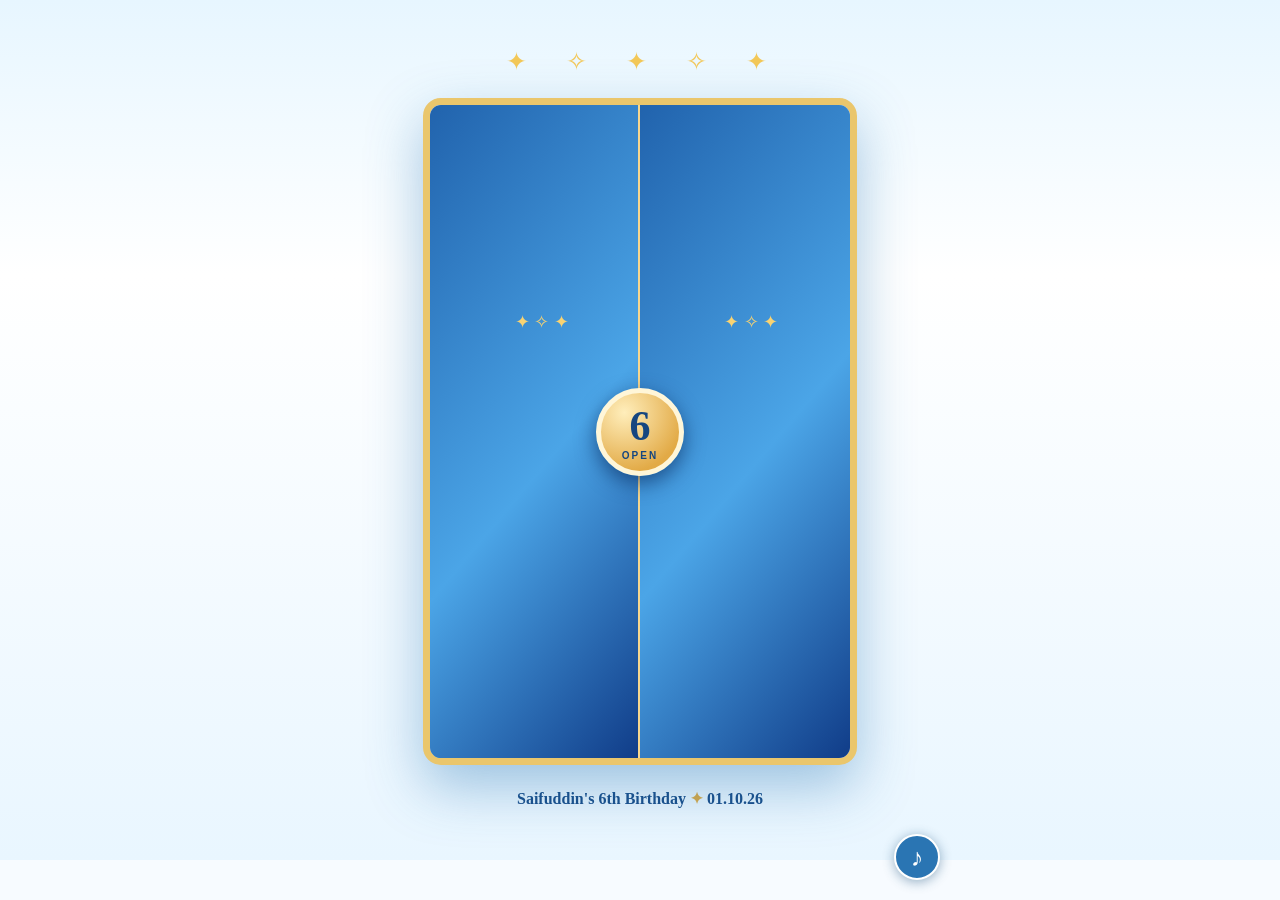
<file: index.html>
<!doctype html><html lang="en"><head><meta charset="utf-8"><meta name="viewport" content="width=device-width,initial-scale=1"><meta name="theme-color" content="#e7f6ff"><title>Saifuddin's 6th birthday invitation</title><meta name="description" content="Join us for Saifuddin's 6th birthday, 1 October at 5 PM in Shanti Nagar, Nagpur."><meta property="og:type" content="website"><meta property="og:url" content="https://burhanuddinraja008-alt.github.io/family-invitations/"><meta property="og:title" content="Customized Invitation Card | Saifuddin's 6th Birthday"><meta property="og:description" content="For our valuable guest - tap to open your birthday invitation. 1 October 2026, 5:00 PM, Nagpur."><meta property="og:image" content="https://burhanuddinraja008-alt.github.io/family-invitations/card.jpg"><meta property="og:image:secure_url" content="https://burhanuddinraja008-alt.github.io/family-invitations/card.jpg"><meta property="og:image:type" content="image/jpeg"><meta property="og:image:width" content="900"><meta property="og:image:height" content="1600"><meta name="twitter:card" content="summary_large_image"><link rel="preload" href="card.jpg" as="image"><link rel="stylesheet" href="style.css"></head><body><main class="birthday">
<div id="envelope" class="envelope"><div class="lights" aria-hidden="true">✦　✧　✦　✧　✦</div><div class="envelope-stage"><img src="card.jpg" alt="" class="peek-card" width="900" height="1600"><div class="half left"></div><div class="half right"></div><button id="open" class="open-button" aria-label="Open Saifuddin's birthday invitation"><span>6</span><small>OPEN</small></button></div><div class="front-label">Saifuddin's 6th Birthday <span>✦</span> 01.10.26</div></div>
<div id="opened" class="opened" hidden><div class="heading"><span class="little-stars">✧　✦　✧</span><h1>Saifuddin turns 6!</h1><span class="heading-rule">✦　✦　✦</span></div><section class="card-wrap" aria-label="Birthday invitation card"><img src="card.jpg" class="card" width="900" height="1600" alt="Saifuddin's 6th birthday party invitation. October 1, 2026 at 5:00 PM. Maimoon Manzil, opposite Aadhar Apartment, Mudliar Chowk, Shanti Nagar, Nagpur."><div id="balloons"></div><div id="rays"></div></section><section class="celebration" aria-label="Animated cake-cutting scene"><span class="section-stars">✧　✦　✧</span><h2>Make a wish!</h2><div id="scene" class="scene"><div class="scene-glow"></div><div class="illustration-child" aria-hidden="true"><div class="hair"></div><div class="face"><i></i><i></i><b></b></div><div class="shirt"></div><div class="arm"></div><div class="hand"></div></div><div class="knife" aria-hidden="true"></div><div class="cake" aria-hidden="true"><div class="candles"><i></i><i></i><i></i><i></i><i></i><i></i></div><div class="frosting"></div><div class="tier">★ 6 ★</div><div class="plate"></div></div><div class="table"></div><span class="scene-balloon one"></span><span class="scene-balloon two"></span></div><button id="cut" class="cake-button">🎂 Cut the cake!</button></section><div class="details"><p>1 October 2026 · 5:00 PM</p><p>Maimoon Manzil<br>Opp. Aadhar Apartment<br>Mudliar Chowk, Shanti Nagar, Nagpur</p></div><a class="directions" href="https://www.google.com/maps/search/?api=1&amp;query=Maimoon+Manzil&amp;query_place_id=ChIJHcoeTADH1DsRcspZvFyrG2w" target="_blank" rel="noopener noreferrer" aria-label="Directions to Maimoon Manzil, Shantinagar Colony, Nagpur">⌖ &nbsp;Directions</a><div class="end-stars">✦　✧　✦</div><button id="replay" class="replay">Watch again ↺</button></div><div id="burst" class="burst" hidden aria-hidden="true"></div><button id="music" class="music" aria-label="Play music">♪</button><audio id="song" loop preload="none"></audio>
</main><script src="script.js" defer></script></body></html>
</file>
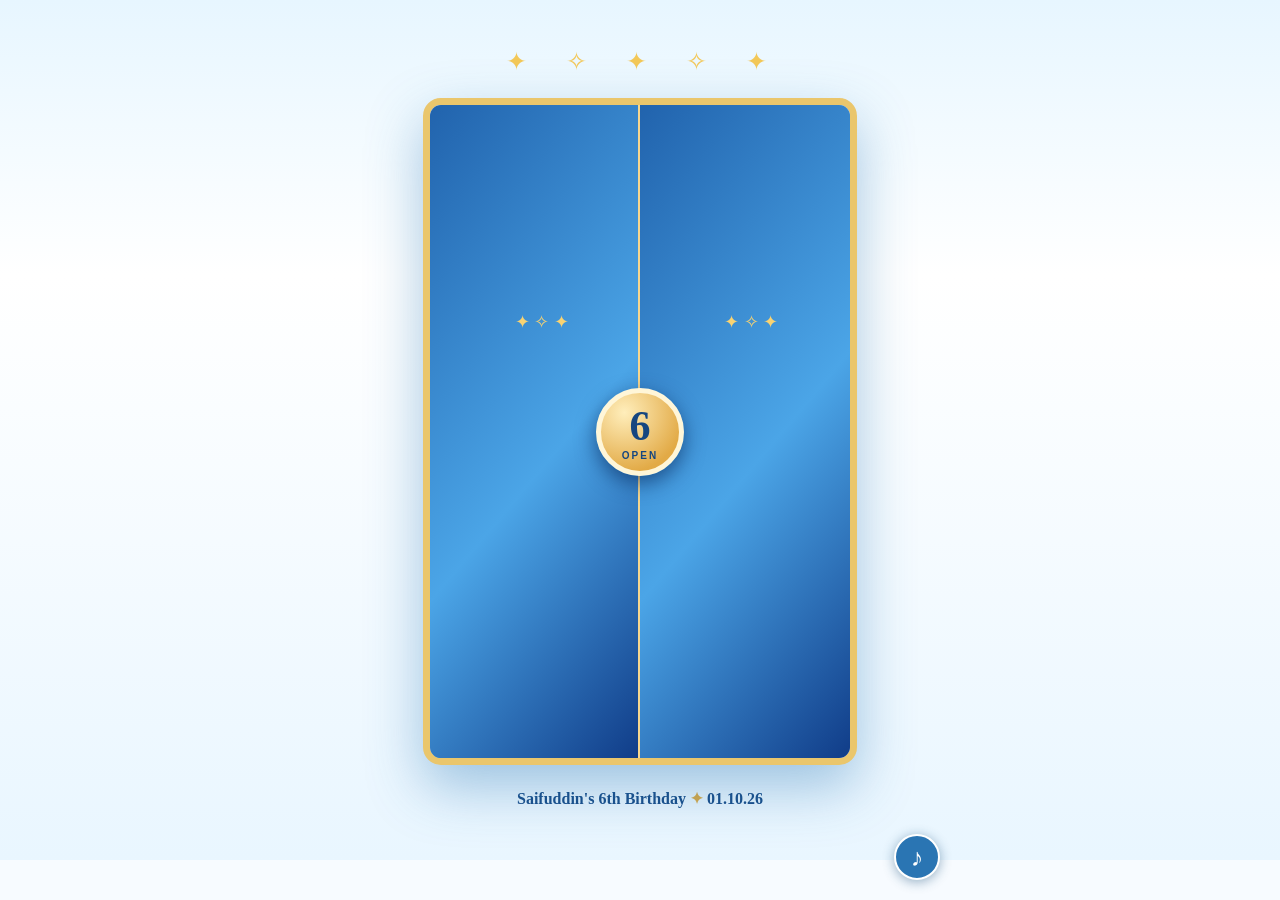
<file: 1-index.html>
<!doctype html><html lang="en"><head><meta charset="utf-8"><meta name="viewport" content="width=device-width,initial-scale=1"><meta name="theme-color" content="#e7f6ff"><title>Saifuddin's 6th birthday invitation</title><meta name="description" content="Join us for Saifuddin's 6th birthday, 1 October at 5 PM in Shanti Nagar, Nagpur."><link rel="preload" href="card.jpg" as="image"><link rel="stylesheet" href="style.css"></head><body><main class="birthday">
<div id="envelope" class="envelope"><div class="lights" aria-hidden="true">✦　✧　✦　✧　✦</div><div class="envelope-stage"><img src="card.jpg" alt="" class="peek-card" width="900" height="1600"><div class="half left"></div><div class="half right"></div><button id="open" class="open-button" aria-label="Open Saifuddin's birthday invitation"><span>6</span><small>OPEN</small></button></div><div class="front-label">Saifuddin's 6th Birthday <span>✦</span> 01.10.26</div></div>
<div id="opened" class="opened" hidden><div class="heading"><span class="little-stars">✧　✦　✧</span><h1>Saifuddin turns 6!</h1><span class="heading-rule">✦　✦　✦</span></div><section class="card-wrap" aria-label="Birthday invitation card"><img src="card.jpg" class="card" width="900" height="1600" alt="Saifuddin's 6th birthday party invitation. October 1, 2026 at 5:00 PM. Maimoon Manzil, opposite Aadhar Apartment, Mudliar Chowk, Shanti Nagar, Nagpur."><div id="balloons"></div><div id="rays"></div></section><section class="celebration" aria-label="Animated cake-cutting scene"><span class="section-stars">✧　✦　✧</span><h2>Make a wish!</h2><div id="scene" class="scene"><div class="scene-glow"></div><div class="illustration-child" aria-hidden="true"><div class="hair"></div><div class="face"><i></i><i></i><b></b></div><div class="shirt"></div><div class="arm"></div><div class="hand"></div></div><div class="knife" aria-hidden="true"></div><div class="cake" aria-hidden="true"><div class="candles"><i></i><i></i><i></i><i></i><i></i><i></i></div><div class="frosting"></div><div class="tier">★ 6 ★</div><div class="plate"></div></div><div class="table"></div><span class="scene-balloon one"></span><span class="scene-balloon two"></span></div><button id="cut" class="cake-button">🎂 Cut the cake!</button></section><div class="details"><p>1 October 2026 · 5:00 PM</p><p>Maimoon Manzil<br>Opp. Aadhar Apartment<br>Mudliar Chowk, Shanti Nagar, Nagpur</p></div><a class="directions" href="https://www.google.com/maps/search/?api=1&amp;query=Maimoon+Manzil&amp;query_place_id=ChIJHcoeTADH1DsRcspZvFyrG2w" target="_blank" rel="noopener noreferrer" aria-label="Directions to Maimoon Manzil, Shantinagar Colony, Nagpur">⌖ &nbsp;Directions</a><div class="end-stars">✦　✧　✦</div><button id="replay" class="replay">Watch again ↺</button></div><div id="burst" class="burst" hidden aria-hidden="true"></div><button id="music" class="music" aria-label="Play music">♪</button><audio id="song" loop preload="none"></audio>
</main><script src="script.js" defer></script></body></html>
</file>
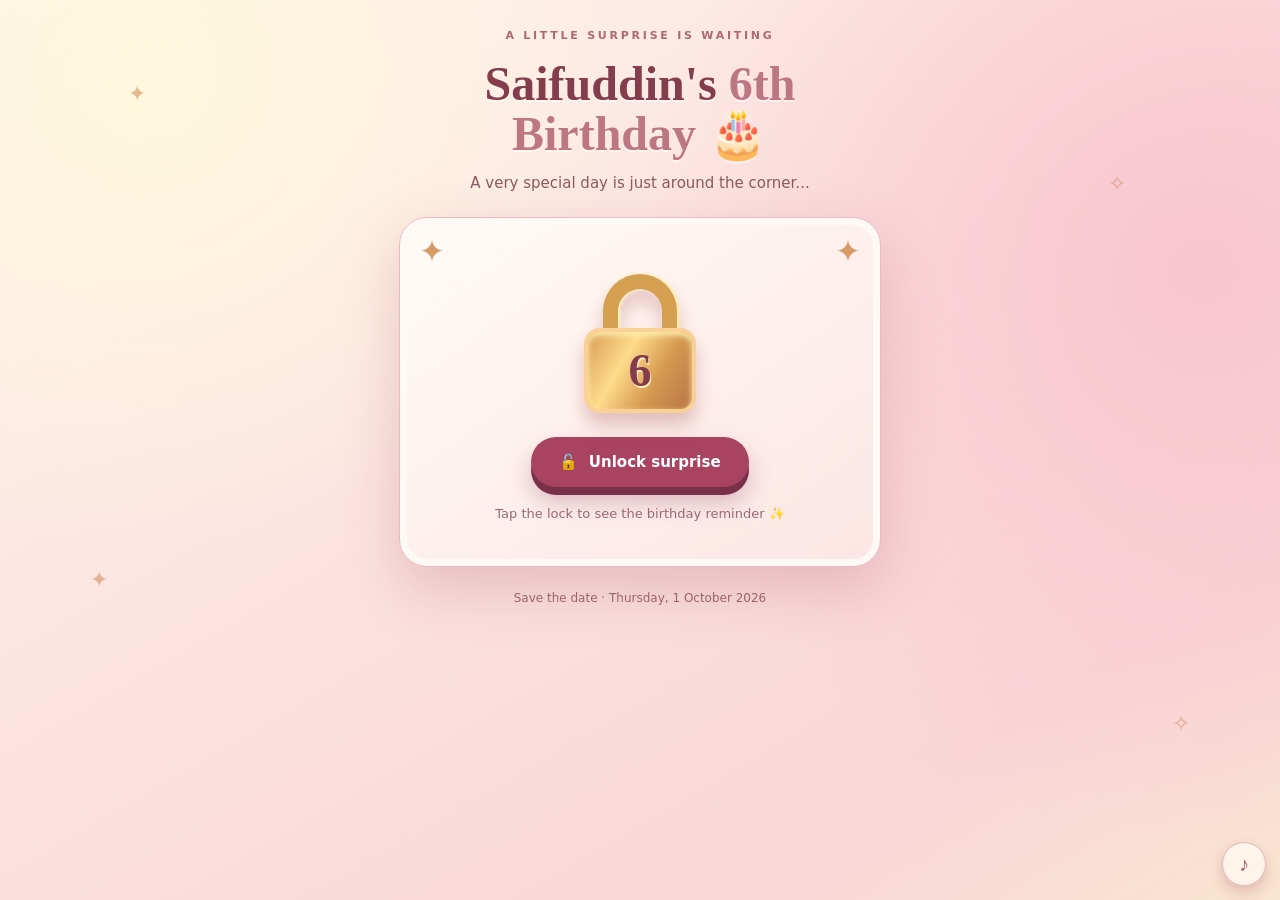
<file: reminder.html>
<!doctype html>
<html lang="en"><head><meta charset="utf-8"><meta name="viewport" content="width=device-width, initial-scale=1"><meta name="theme-color" content="#f7d6ce">
<title>Saifuddin's birthday is coming soon 🎂</title><meta name="description" content="Saifuddin turns 6! 1 October 2026, 5:00 PM, Maimoon Manzil, Nagpur. Tap the lock to open the birthday reminder.">
<meta property="og:type" content="website"><meta property="og:title" content="Saifuddin's 6th birthday is coming soon 🎂"><meta property="og:description" content="Tap to unlock a little birthday surprise · 1 October 2026, 5:00 PM, Nagpur"><meta property="og:image" content="https://burhanuddinraja008-alt.github.io/family-invitations/1-image-ab0e168d.jpg"><meta name="twitter:card" content="summary_large_image">
<style>
:root{font-family:Georgia,'Times New Roman',serif;color:#723740;background:#fcece8}*{box-sizing:border-box}body{margin:0;min-height:100vh;background:radial-gradient(circle at 12% 9%,#fff7dd 0,transparent 34%),radial-gradient(circle at 94% 30%,#f8c5ce 0,transparent 42%),linear-gradient(150deg,#fff4eb,#f9d6d8 80%,#f9e5d0);overflow-x:hidden}.sparkles{position:fixed;inset:0;pointer-events:none;overflow:hidden}.sparkles i{position:absolute;font-style:normal;color:#c78957;opacity:.55;font-size:22px;animation:float 6s ease-in-out infinite}.sparkles i:nth-child(1){top:9%;left:10%}.sparkles i:nth-child(2){top:19%;right:12%;animation-delay:-2s}.sparkles i:nth-child(3){top:63%;left:7%;animation-delay:-4s}.sparkles i:nth-child(4){top:79%;right:7%;animation-delay:-3s}.page{position:relative;width:min(100%,520px);margin:auto;padding:28px 19px 52px;text-align:center}.eyebrow{font:700 11px/1.5 system-ui,sans-serif;letter-spacing:.25em;text-transform:uppercase;color:#ac6974;margin:0 0 14px}.intro{font-size:clamp(30px,9vw,48px);line-height:1.06;color:#843d4c;margin:0;text-shadow:0 2px #fff8}.intro em{font-style:normal;color:#bd7783}.sub{font:500 15px/1.5 system-ui,sans-serif;color:#8a5a60;margin:12px auto 22px}.card{background:linear-gradient(145deg,#fffbf6,#fce6e4);border:1px solid #e9bbc0;border-radius:28px;box-shadow:0 22px 55px #a8536140, inset 0 0 0 7px #fff9f5;padding:25px 20px;position:relative;overflow:hidden;min-height:350px}.card:before,.card:after{content:'✦';position:absolute;color:#d79b65;font-size:31px;top:15px;left:19px}.card:after{left:auto;right:19px}.lock-wrap{height:185px;display:grid;place-items:center;margin:7px auto 2px}.lock{position:relative;width:124px;height:141px;filter:drop-shadow(0 12px 9px #ae606358);transition:transform .7s}.shackle{position:absolute;top:2px;left:25px;width:74px;height:86px;border:15px solid #d6a052;border-bottom:0;border-radius:45px 45px 0 0;box-shadow:inset 2px 0 3px #fff7b7,2px 0 3px #fff1a3;transform-origin:15px 68px;transition:transform .8s cubic-bezier(.2,.8,.2,1)}.body-lock{position:absolute;bottom:0;left:6px;width:112px;height:85px;background:linear-gradient(120deg,#d79b54,#ffdb8c 35%,#d59950 65%,#b87547);border:4px solid #f9d194;border-radius:16px;display:grid;place-items:center;color:#843b4d;font:700 46px Georgia,serif;text-shadow:1px 2px #ffedbb;box-shadow:inset 0 3px 6px #fff0b0}.open-btn{appearance:none;border:0;background:#a84362;color:#fff;padding:16px 28px;border-radius:999px;font:700 15px system-ui,sans-serif;box-shadow:0 8px 0 #783149,0 14px 25px #9b547061;cursor:pointer;min-width:200px}.open-btn:active{transform:translateY(5px);box-shadow:0 3px 0 #783149}.open-btn:focus-visible,.again:focus-visible,.directions:focus-visible{outline:3px solid #842c4d;outline-offset:4px}.hint{font:500 13px/1.5 system-ui,sans-serif;color:#986a6f;margin:17px 0 0}.card.unlocking .shackle{transform:rotate(-39deg)}.card.unlocking .lock{transform:scale(1.1) rotate(-8deg)}.reveal{display:none;animation:rise .75s both}.card.opened{padding:25px 15px 18px}.card.opened .closed{display:none}.card.opened .reveal{display:block}.small{font:700 11px system-ui,sans-serif;letter-spacing:.2em;color:#ac6974;text-transform:uppercase;margin:3px 0 9px}.reveal h2{font-size:clamp(27px,8vw,38px);line-height:1.1;margin:0 0 8px;color:#913e55}.reveal .message{font:500 15px/1.45 system-ui,sans-serif;color:#815361;margin:0 0 16px}.counter{display:flex;justify-content:center;gap:7px;margin:0 0 17px}.unit{min-width:64px;background:#fff7ef;border:1px solid #f0d2c1;border-radius:13px;padding:9px 7px;box-shadow:0 3px 9px #ad6c6330}.unit strong{display:block;font:700 24px/1.1 Georgia,serif;color:#a4495b}.unit span{font:700 9px system-ui,sans-serif;text-transform:uppercase;letter-spacing:.06em;color:#97676b}.poster{display:block;width:100%;max-width:410px;margin:auto;border-radius:15px;box-shadow:0 8px 22px #78394746;background:#f5d2c4;height:auto}.details{font:600 13px/1.6 system-ui,sans-serif;color:#77414c;margin:16px 2px 0}.directions{display:inline-block;margin-top:13px;background:#fff6ec;border:1px solid #d6a871;border-radius:100px;padding:9px 16px;color:#804154;text-decoration:none;font:700 13px system-ui,sans-serif}.again{background:transparent;color:#98616c;border:0;cursor:pointer;font:600 12px system-ui,sans-serif;margin-top:13px;padding:8px}.footer{font:500 12px/1.5 system-ui,sans-serif;color:#99666b;margin:22px 0 0}@keyframes float{50%{transform:translateY(-18px) rotate(20deg)}}@keyframes rise{from{opacity:0;transform:translateY(14px)}to{opacity:1;transform:translateY(0)}}.music{position:fixed;right:14px;bottom:14px;z-index:5;width:44px;height:44px;border-radius:50%;border:1px solid #e0b1b8;background:#fff7eff2;color:#a4495b;font-size:20px;cursor:pointer;box-shadow:0 6px 14px #a8536155;opacity:.9}.music.on{background:#a84362;color:#fff}@media(max-width:360px){.page{padding-left:12px;padding-right:12px}.card{padding-left:14px;padding-right:14px}.unit{min-width:58px}}@media(prefers-reduced-motion:reduce){*,*:before,*:after{animation-duration:.01ms!important;transition-duration:.01ms!important}}
</style></head><body><div class="sparkles" aria-hidden="true"><i>✦</i><i>✧</i><i>✦</i><i>✧</i></div><main class="page"><p class="eyebrow">A little surprise is waiting</p><h1 class="intro">Saifuddin's <em>6th Birthday</em> 🎂</h1><p class="sub">A very special day is just around the corner...</p><section class="card" id="card" aria-label="Birthday reminder"><div class="closed"><div class="lock-wrap"><div class="lock" aria-hidden="true"><div class="shackle"></div><div class="body-lock">6</div></div></div><button class="open-btn" id="open" type="button">🔓 &nbsp;Unlock surprise</button><p class="hint">Tap the lock to see the birthday reminder ✨</p></div><div class="reveal" id="reveal" aria-live="polite"><p class="small">The celebration begins soon</p><h2>The birthday is almost here! 🎈</h2><p class="message" id="message">Coming soon · 1 October 2026</p><div class="counter" id="counter" aria-label="Time until birthday party"><div class="unit"><strong id="days">00</strong><span>Days</span></div><div class="unit"><strong id="hours">00</strong><span>Hours</span></div><div class="unit"><strong id="minutes">00</strong><span>Minutes</span></div><div class="unit"><strong id="seconds">00</strong><span>Seconds</span></div></div><img class="poster" src="1-image-ab0e168d.jpg" width="1122" height="1402" alt="Saifuddin's 6th birthday party poster: 1 October 2026, 5:00 PM, Maimoon Manzil, opposite Aadhar Apartment, Mudliar Chowk, Shanti Nagar, Nagpur."><p class="details">1 October 2026 · 5:00 PM<br>Maimoon Manzil, Opp. Aadhar Apartment<br>Mudliar Chowk, Shanti Nagar, Nagpur</p><br><button class="again" id="again" type="button">See the lock again ↺</button></div></section><p class="footer">Save the date · Thursday, 1 October 2026</p></main><button id="music" class="music" aria-label="Play music" title="Play music">♪</button><audio id="song" loop preload="none" src="song.mp3"></audio><script>
const card=document.getElementById('card'),open=document.getElementById('open'),again=document.getElementById('again');const song=document.getElementById('song'),music=document.getElementById('music');function playSong(){if(!song.paused)return;const a=song.play();if(a&&a.catch)a.catch(()=>musicState())}function musicState(){const on=!song.paused;music.textContent=on?'♫':'♪';music.classList.toggle('on',on);music.setAttribute('aria-label',on?'Pause music':'Play music')}['play','pause','error'].forEach(e=>song.addEventListener(e,musicState));music.addEventListener('click',()=>{song.paused?playSong():song.pause()});open.addEventListener('click',()=>{playSong();card.classList.add('unlocking');setTimeout(()=>{card.classList.add('opened');card.classList.remove('unlocking');update()},750)});again.addEventListener('click',()=>{card.classList.remove('opened');open.focus();window.scrollTo({top:0,behavior:'smooth'})});const eventTime=Date.parse('2026-10-01T17:00:00+05:30');function update(){const diff=eventTime-Date.now(),counter=document.getElementById('counter'),message=document.getElementById('message');if(diff<=0){counter.hidden=true;message.textContent='1 October · 5:00 PM · Let the celebration begin! 🎉';return}counter.hidden=false;message.textContent='Coming soon · 1 October 2026, 5:00 PM';let n=Math.floor(diff/1000);for(const [id,mod] of [['seconds',60],['minutes',60],['hours',24],['days',Infinity]]){let val=mod===Infinity?n:n%mod;document.getElementById(id).textContent=String(val).padStart(2,'0');n=Math.floor(n/mod)}}update();setInterval(update,1000);
</script></body></html>
</file>
<file: style.css>
html,body,#root{margin:0;min-height:100%;}body{background:#f7fbff}.birthday{color:#123c70;background:linear-gradient(180deg,#e7f6ff,#fff 32%,#e9f6ff);min-height:75vh;position:relative;overflow:hidden;padding:15px 8px 28px;text-align:center;font-family:Georgia,serif}.envelope{margin:0 auto;max-width:510px;padding-top:30px}.lights{color:#f3c858;font-size:25px;margin-bottom:20px;letter-spacing:7px}.envelope-stage{position:relative;perspective:1100px;aspect-ratio:9/14;width:min(94%,420px);margin:auto;border:7px solid #eac66c;border-radius:18px;box-shadow:0 22px 55px #2776b368;overflow:hidden;background:#e7f6ff}.peek-card{height:100%;width:100%;object-fit:cover;position:absolute;inset:0}.half{position:absolute;top:0;height:100%;width:50.1%;background:linear-gradient(130deg,#2163ad,#4ba5e7 55%,#103c88);z-index:2;transition:transform 1.5s ease .25s,opacity .4s ease 1.45s;backface-visibility:hidden}.half:after{content:'✦  ✧  ✦';position:absolute;color:#f8d373;font-size:18px;top:25%;left:18%;width:70%;line-height:6}.half.left{left:0;transform-origin:left;border-right:2px solid #f7d78e}.half.right{right:0;transform-origin:right;border-left:2px solid #f7d78e}.opening .half.left{transform:rotateY(-110deg);opacity:0}.opening .half.right{transform:rotateY(110deg);opacity:0}.open-button{position:absolute;left:50%;top:50%;transform:translate(-50%,-50%);z-index:4;border:5px solid #fff6d8;width:88px;height:88px;border-radius:50%;background:radial-gradient(circle at 30% 25%,#ffeebb,#e2aa46 75%);color:#164680;box-shadow:0 7px 20px #06255799;cursor:pointer;display:grid;align-content:center;font-family:Georgia;font-weight:bold;font-size:42px}.open-button small{font:700 10px Arial;letter-spacing:2px}.opening .open-button{animation:vanish .55s forwards}@keyframes vanish{to{opacity:0;transform:translate(-50%,-50%) scale(2)}}.front-label{margin:24px 0;font-size:16px;font-weight:bold;color:#184c88}.front-label span{color:#dba943}.opened{max-width:490px;margin:auto;position:relative}.heading{position:relative;z-index:2;margin-bottom:12px}.heading h1{font:italic 30px Georgia;margin:5px auto 4px;color:#205da2;text-shadow:0 2px #fff}.little-stars,.heading-rule,.section-stars,.end-stars{color:#dbac4c;letter-spacing:5px}.card-wrap{position:relative;margin:auto;max-width:440px;padding:5px}.card{position:relative;width:100%;height:auto;display:block;z-index:1;border-radius:9px;box-shadow:0 16px 32px #286ba34d}.balloon{position:absolute;z-index:3;top:-60px;border-radius:48% 48% 46% 46%;pointer-events:none;opacity:.84;box-shadow:inset -6px -7px 9px #245b9b50;animation:float 9s linear infinite}.balloon:after{content:'';position:absolute;top:100%;left:49%;height:28px;border-left:1px solid #7e99b1}.glint{position:absolute;z-index:4;color:#ffe393;font-size:16px;text-shadow:0 0 8px #eea944;animation:twinkle 2.7s ease-in-out infinite;pointer-events:none}@keyframes float{0%{transform:translateY(1300px) rotate(-8deg);opacity:0}8%{opacity:.8}90%{opacity:.8}100%{transform:translateY(-100px) rotate(12deg);opacity:0}}@keyframes twinkle{0%,100%{opacity:0;transform:scale(.4)}50%{opacity:1;transform:scale(1.2)}}.celebration{padding:26px 2px 12px}.celebration h2{margin:5px 0 14px;font:italic 28px Georgia;color:#256db3}.scene{height:220px;max-width:390px;margin:auto;position:relative;border-radius:20px;background:radial-gradient(circle at 50% 35%,#fff,#d5ecff 65%,#9ed3f1);overflow:hidden;border:3px solid #f6cf76}.scene-glow{position:absolute;inset:0;background:radial-gradient(circle at 65% 40%,#fff8be 0%,transparent 44%);animation:twinkle 3s infinite}.table{position:absolute;bottom:18px;width:100%;height:16px;background:#82b4df}.illustration-child{position:absolute;bottom:25px;left:17%;width:90px;height:163px;z-index:2}.hair{position:absolute;left:25px;top:5px;width:60px;height:40px;background:#322d33;border-radius:55% 55% 35% 25%;transform:rotate(-8deg)}.face{position:absolute;left:30px;top:22px;width:52px;height:61px;border-radius:42% 42% 50% 50%;background:#d99b71;z-index:2}.face i{position:absolute;top:25px;left:13px;background:#282b39;width:5px;height:6px;border-radius:50%}.face i:nth-child(2){left:36px}.face b{position:absolute;top:40px;left:20px;width:14px;height:7px;border-bottom:2px solid #733f44;border-radius:50%}.shirt{position:absolute;left:18px;top:83px;width:74px;height:83px;border-radius:25px 25px 12px 12px;background:#c93540}.arm{position:absolute;top:94px;left:72px;width:62px;height:15px;background:#c93540;border-radius:12px;transform-origin:left;transform:rotate(19deg);transition:transform .6s}.hand{position:absolute;top:115px;left:119px;width:17px;height:13px;border-radius:50%;background:#d99b71;transform-origin:-40px -15px;transition:transform .6s}.knife{position:absolute;left:52%;top:51%;height:55px;width:5px;z-index:4;background:linear-gradient(#f6faff,#809db3);border-radius:3px;transform:rotate(-40deg);transition:transform .6s}.is-cut .arm{transform:rotate(40deg)}.is-cut .hand{transform:translateY(19px)}.is-cut .knife{transform:translateY(24px) rotate(-18deg)}.cake{position:absolute;bottom:32px;left:55%;width:115px;height:89px;z-index:3}.tier{height:60px;background:linear-gradient(100deg,#65b5ea,#effaff,#6eb7e8);border:4px solid #faf9ef;border-radius:8px 8px 13px 13px;color:#e7a738;font-size:22px;line-height:60px}.frosting{position:absolute;top:-12px;width:100%;height:28px;border-radius:50%;background:#fff8ed;border:2px solid #ffdf95}.plate{position:absolute;bottom:-6px;left:-13px;width:145px;height:11px;border-radius:50%;background:#e7ad54}.candles{position:absolute;top:-46px;display:flex;justify-content:space-evenly;width:100%}.candles i{width:5px;height:24px;background:#f9bd55;position:relative}.candles i:before{content:'✦';position:absolute;top:-18px;left:-5px;color:#ffad25;animation:twinkle 1s infinite}.scene-balloon{position:absolute;width:32px;height:41px;border-radius:50%;top:17px;left:6%;background:#3b89d0}.scene-balloon.two{left:auto;right:6%;top:27px;background:#f9c85f}.scene-balloon:after{content:'';position:absolute;top:40px;left:50%;height:65px;border-left:1px solid #6689a5}.cake-button{border:0;border-radius:24px;background:#2368aa;color:#fff;font:bold 15px Arial;padding:12px 22px;margin-top:16px;cursor:pointer;box-shadow:0 5px 0 #164778}.cake-button:active{transform:translateY(3px)}.details{font:16px/1.5 Georgia;color:#205489;margin:14px auto}.details p:first-child{font-weight:bold;color:#ae7b25}.end-stars{margin:20px}.replay{background:none;border:1px solid #9dbedb;color:#285b91;padding:10px 18px;border-radius:20px;cursor:pointer;font-size:13px}.music{position:fixed;z-index:10;bottom:20px;right:max(20px,calc((100vw - 600px)/2));border:2px solid white;background:#2a75b3;color:#fff;border-radius:50%;width:46px;height:46px;box-shadow:0 2px 12px #124a7370;font-size:25px;cursor:pointer}.music.on{animation:pulse 2s infinite}@keyframes pulse{50%{transform:scale(1.1)}}.burst{position:fixed;inset:0;pointer-events:none;z-index:9}.burst span{position:absolute;top:-20px;width:9px;height:15px;animation:fall 2.8s linear forwards}@keyframes fall{to{transform:translateY(105vh) rotate(850deg)}}@media(max-width:390px){.birthday{padding:8px 4px 28px}.heading h1{font-size:26px}.scene{height:205px}.illustration-child{left:11%}.cake{left:55%}}@media(prefers-reduced-motion:reduce){*,*:before,*:after{animation-duration:.01ms!important;transition-duration:.01ms!important}.balloon{display:none}}

.directions{display:inline-flex;align-items:center;justify-content:center;min-height:43px;padding:0 21px;border:1.5px solid #d5af5e;border-radius:23px;background:#fdf9e9;color:#17558e;font:700 14px Arial,sans-serif;text-decoration:none;box-shadow:0 3px 9px #5f94ba25}.directions:focus-visible{outline:3px solid #276fab;outline-offset:2px}
[hidden]{display:none!important}html{scroll-behavior:smooth}button{touch-action:manipulation}
</file>
